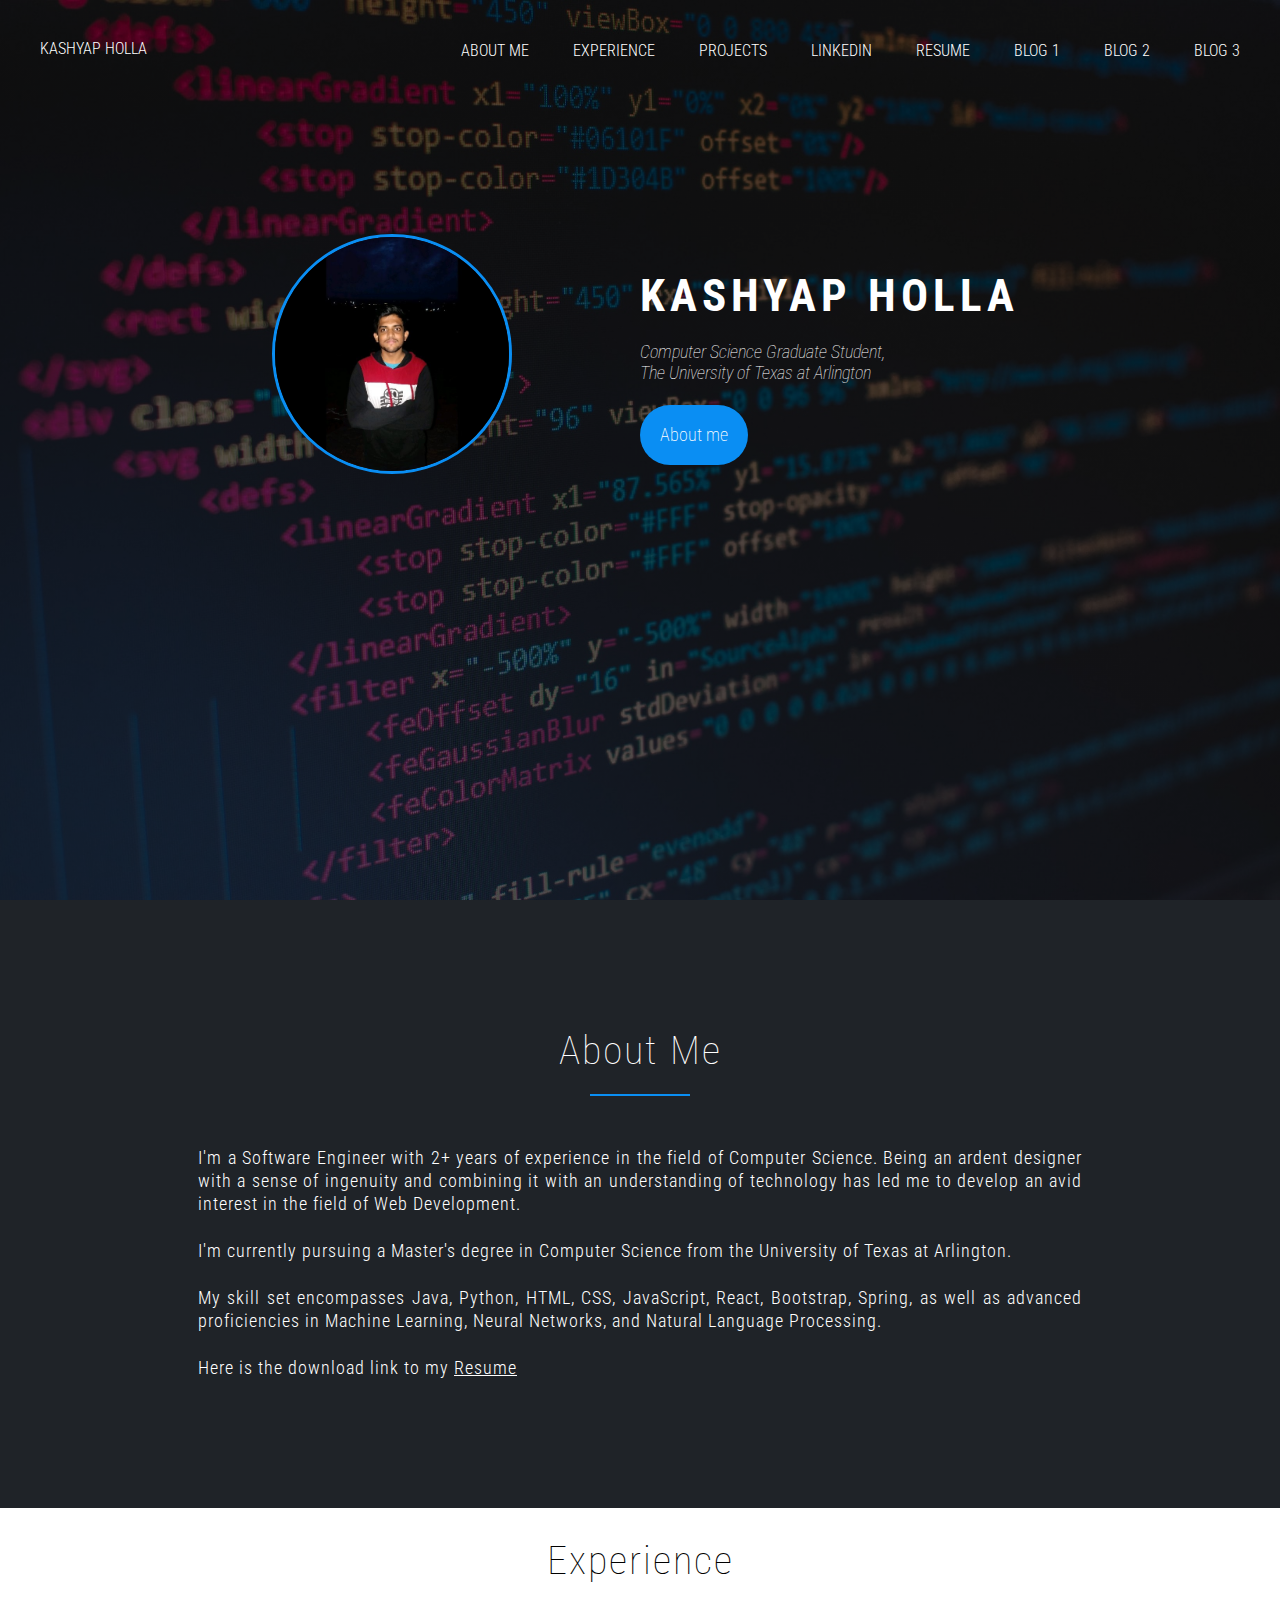
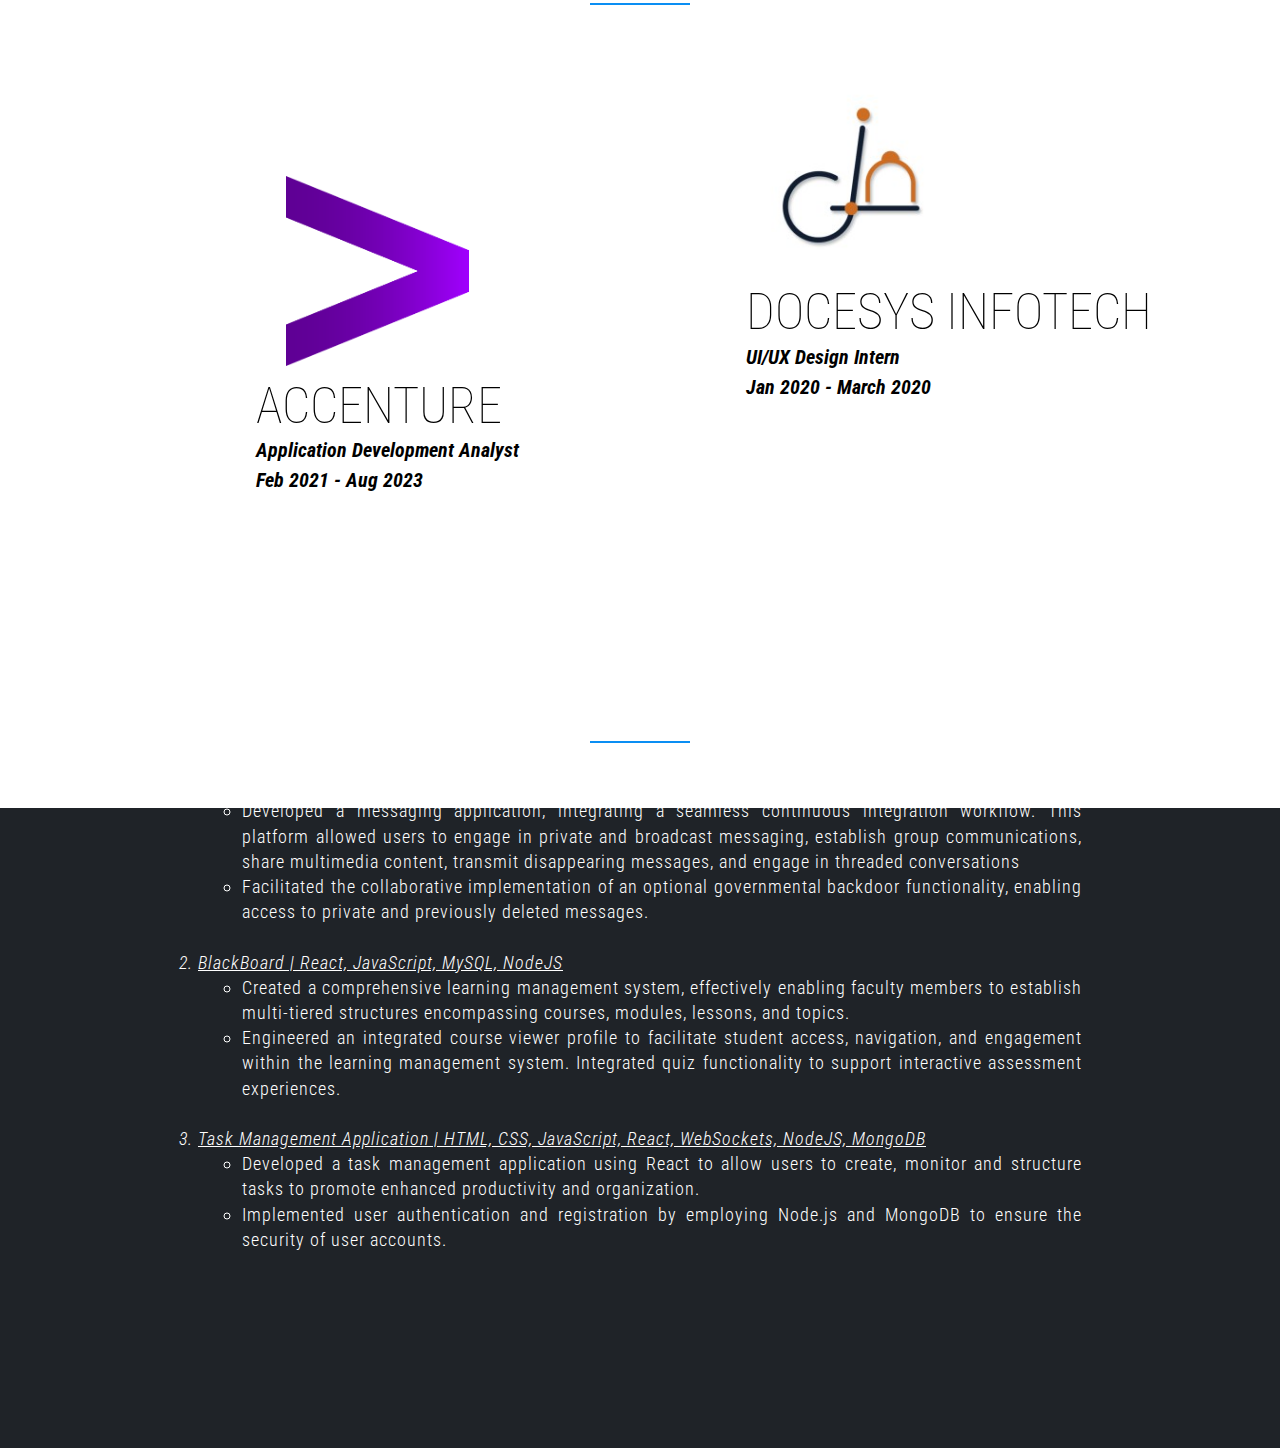
<file: index.html>
<!DOCTYPE html>
<html>
    <head>
        <meta name="viewport" content="width=device-width, initial-scale=1">
        <link rel="stylesheet" type="text/css" href="Data/necolas.github.io_normalize.css_8.0.1_normalize.css"/>
        <link rel="stylesheet" type="text/css" href="CSS/index.css"/>
        <link href="https://fonts.googleapis.com/css2?family=Roboto+Condensed:ital,wght@0,300;0,400;1,300;1,400&display=swap" rel="stylesheet">
        <link rel="shortcut icon" href="Images/favicon.png" type="image/x-icon">
        <title>Kashyap Holla</title>
    </head>

    <body>
        <header>
            <nav>
                <div class="header-nav">
                    <a class="header-nav-text" href="#main-page-section">KASHYAP HOLLA</a>
                    <ul class="header-nav-tabs">
                        <li><a href="#about-me-section">About me</a></li>
                        <li><a href="#experience-section">Experience</a></li>
                        <li><a href="#projects-section">Projects</a></li>
                        <li><a href="https://www.linkedin.com/in/kashyap-holla/" target="_blank">LinkedIn</a></li>
                        <li><a href="Data/Kashyap-Holla-Resume.pdf" target="_blank">Resume</a></li>
                        <li><a href="blog.html" target="_blank">Blog 1</a></li>
                        <li><a href="blog2.html" target="_blank">Blog 2</a></li>
                        <li><a href="blog3.html" target="_blank">Blog 3</a></li>
                    </ul>
                </div>
            </nav>
            <div id="main-page-section" class="header-main-page">
                <img class="header-main-img" src="Images/kashyap.jfif">
                <section class="header-main-text">
                    <h1>KASHYAP HOLLA</h1><br/>
                    <h4>Computer Science Graduate Student,<br/>The University of Texas at Arlington</h4><br/>
                    <a class="btn-header-main-page" href="#about-me-section">About me</a>
                </section>
            </div>
        </header>

        <section id="about-me-section" class="about-me">
            <div class="about-me-text">
                <h3>About Me</h3>
                <p class="about-me-paragraph">
                    I'm a Software Engineer with 2+ years of experience in the field of Computer Science.
                    Being an ardent designer with a sense of ingenuity and combining it with an understanding of technology has led me to develop an avid interest in the field of Web Development.<br/><br/>
                    I'm currently pursuing a Master's degree in Computer Science from the University of Texas at Arlington.<br/><br/>
                    My skill set encompasses Java, Python, HTML, CSS, JavaScript, React, Bootstrap, Spring, as well as advanced proficiencies in Machine Learning, Neural Networks, and Natural Language Processing.<br/><br/>
                    Here is the download link to my <a class="about-me-paragraph-resume" href="Data/Kashyap-Holla-Resume.pdf" target="_blank">Resume</a>
                </p>
            </div>
        </section>

        <section id="experience-section" class="experience">
            <div class="experience-page">
                <h3>Experience</h3>
                <div class="experience-accenture">
                    <img class="accenture" src="Images/Accenture.png">
                    <h4>ACCENTURE</h4>
                    <h5>Application Development Analyst<br/>Feb 2021 - Aug 2023</h5>   
                </div>
                <div class="experience-docesys">
                    <img class="docesys" src="Images/JustGrab.jfif">
                    <h4>DOCESYS INFOTECH</h4>
                    <h5>UI/UX Design Intern</h5>
                    <h5>Jan 2020 - March 2020</h5> 
                </div>
            </div>
        </section>
        
        <section id="projects-section" class="projects">
            <div class="projects-page">
                <h3>Projects</h3>
                    <ol class="projects-text">
                        <li class="projects-title">Messaging Platform | Java, React, WebSockets, JavaScript, MongoDB</li>
                            <ul class="project-one">
                                <li>Developed a messaging application, integrating a seamless continuous integration workflow. This platform allowed users to engage in private and broadcast messaging, establish group communications, share multimedia content, transmit disappearing messages, and engage in threaded conversations</li>
                                <li>Facilitated the collaborative implementation of an optional governmental backdoor functionality, enabling access to private and previously deleted messages.</li><br/>
                            </ul>
                        <li class="projects-title">BlackBoard | React, JavaScript, MySQL, NodeJS</li>
                        <ul class="project-one">
                            <li>Created a comprehensive learning management system, effectively enabling faculty members to establish multi-tiered structures encompassing courses, modules, lessons, and topics.</li>
                            <li>Engineered an integrated course viewer profile to facilitate student access, navigation, and engagement within the learning management system. Integrated quiz functionality to support interactive assessment experiences.</li><br/>
                        </ul>
                        <li class="projects-title">Task Management Application | HTML, CSS, JavaScript, React, WebSockets, NodeJS, MongoDB</li>
                        <ul class="project-one">
                            <li>Developed a task management application using React to allow users to create, monitor and structure tasks to promote enhanced productivity and organization.</li>
                            <li>Implemented user authentication and registration by employing Node.js and MongoDB to ensure the security of user accounts. </li>
                        </ul>
                    </ol>
                </p>
            </div>
        </section>


    </body>
</html>
</file>
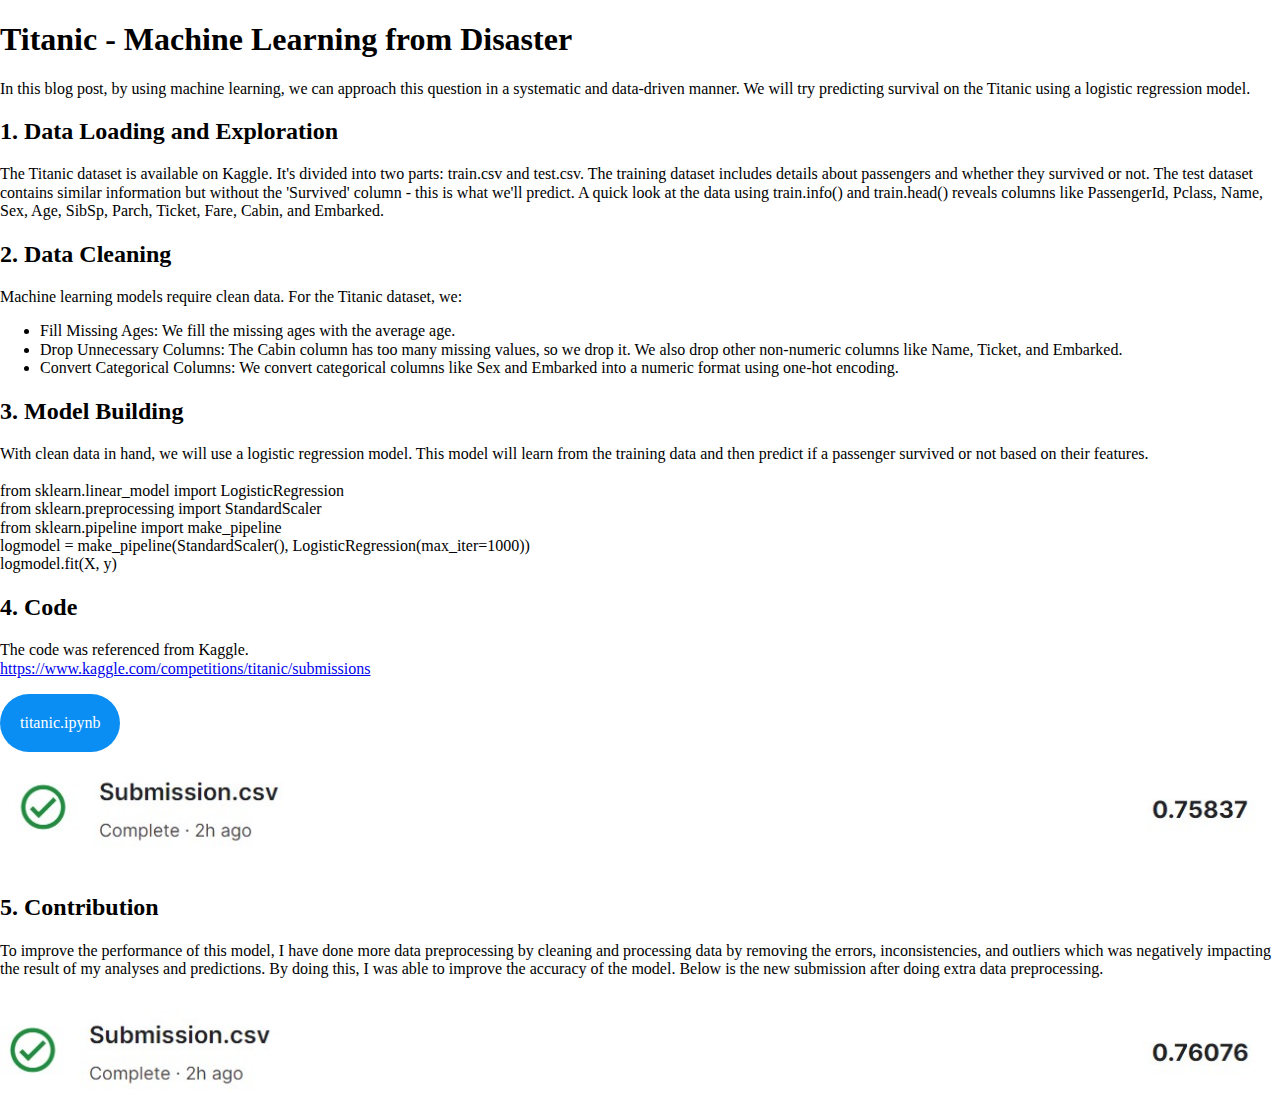
<file: blog.html>
<!DOCTYPE html>
<html>
    <head>
        <title>Kashyap Holla Blog</title>
        <meta name="viewport" content="width=device-width, initial-scale=1">
        <link rel="stylesheet" type="text/css" href="Data/necolas.github.io_normalize.css_8.0.1_normalize.css"/>
        <link rel="stylesheet" type="text/css" href="CSS/index2.css"/>
        <link rel="shortcut icon" href="Images/favicon.png" type="image/x-icon">
        <link href="https://cdn.jsdelivr.net/npm/bootstrap@5.3.2/dist/css/bootstrap.min.css" rel="stylesheet" integrity="sha384-T3c6CoIi6uLrA9TneNEoa7RxnatzjcDSCmG1MXxSR1GAsXEV/Dwwykc2MPK8M2HN" crossorigin="anonymous">
    <script defer src="https://cdn.jsdelivr.net/npm/bootstrap@5.3.2/dist/js/bootstrap.bundle.min.js" integrity="sha384-C6RzsynM9kWDrMNeT87bh95OGNyZPhcTNXj1NW7RuBCsyN/o0jlpcV8Qyq46cDfL" crossorigin="anonymous"></script>
    </head>
    <body>
        <div class="container">
            <h1>Titanic - Machine Learning from Disaster</h1>
            <p>In this blog post, by using machine learning, we can approach this question in a systematic and data-driven manner. We will try predicting survival on the Titanic using a logistic regression model.</p>
            <h2>1. Data Loading and Exploration</h2>
            <p>The Titanic dataset is available on Kaggle. It's divided into two parts: train.csv and test.csv. The training dataset includes details about passengers and whether they survived or not. The test dataset contains similar information but without the 'Survived' column - this is what we'll predict.
    
                A quick look at the data using train.info() and train.head() reveals columns like PassengerId, Pclass, Name, Sex, Age, SibSp, Parch, Ticket, Fare, Cabin, and Embarked.</p>
            <h2>2. Data Cleaning</h2>
            <p>Machine learning models require clean data. For the Titanic dataset, we:
                <ul>
                    <li>Fill Missing Ages: We fill the missing ages with the average age.</li>
                    <li>Drop Unnecessary Columns: The Cabin column has too many missing values, so we drop it. We also drop other non-numeric columns like Name, Ticket, and Embarked.</li>
                    <li>Convert Categorical Columns: We convert categorical columns like Sex and Embarked into a numeric format using one-hot encoding.</li>
                </ul>
            </p>
            <h2>3. Model Building</h2>
            <p>With clean data in hand, we will use a logistic regression model. This model will learn from the training data and then predict if a passenger survived or not based on their features.
                <br><br>
                from sklearn.linear_model import LogisticRegression 
                <br>
                from sklearn.preprocessing import StandardScaler
                <br>
                from sklearn.pipeline import make_pipeline
                <br>
                logmodel = make_pipeline(StandardScaler(), LogisticRegression(max_iter=1000))
                <br>
                logmodel.fit(X, y)</p>
            <h2>4. Code</h2>
            <p>The code was referenced from Kaggle.<br><a href="https://www.kaggle.com/competitions/titanic/submissions">https://www.kaggle.com/competitions/titanic/submissions</a></p>
            <a class="btn-header-main-page" href="Data/titanic.ipynb" download="Data/titanic.ipynb" target="_blank">titanic.ipynb</a>
            <!-- <a href="Data/titanic.ipynb" download="Data/titanic.ipynb" target="_blank">Code</a> -->
            <img src="Submission1.jpg" alt="Submission" width="100%">
            <h2>5. Contribution</h2>
            <p>To improve the performance of this model, I have done more data preprocessing by cleaning and processing data by removing the errors, inconsistencies, and outliers which was negatively impacting the result of my analyses and predictions. By doing this, I was able to improve the accuracy of the model. Below is the new submission after doing extra data preprocessing.</p>
            <img src="Submission2.jpg" alt="Submission" width="100%">
        </div>
    </body>
</html>
</file>
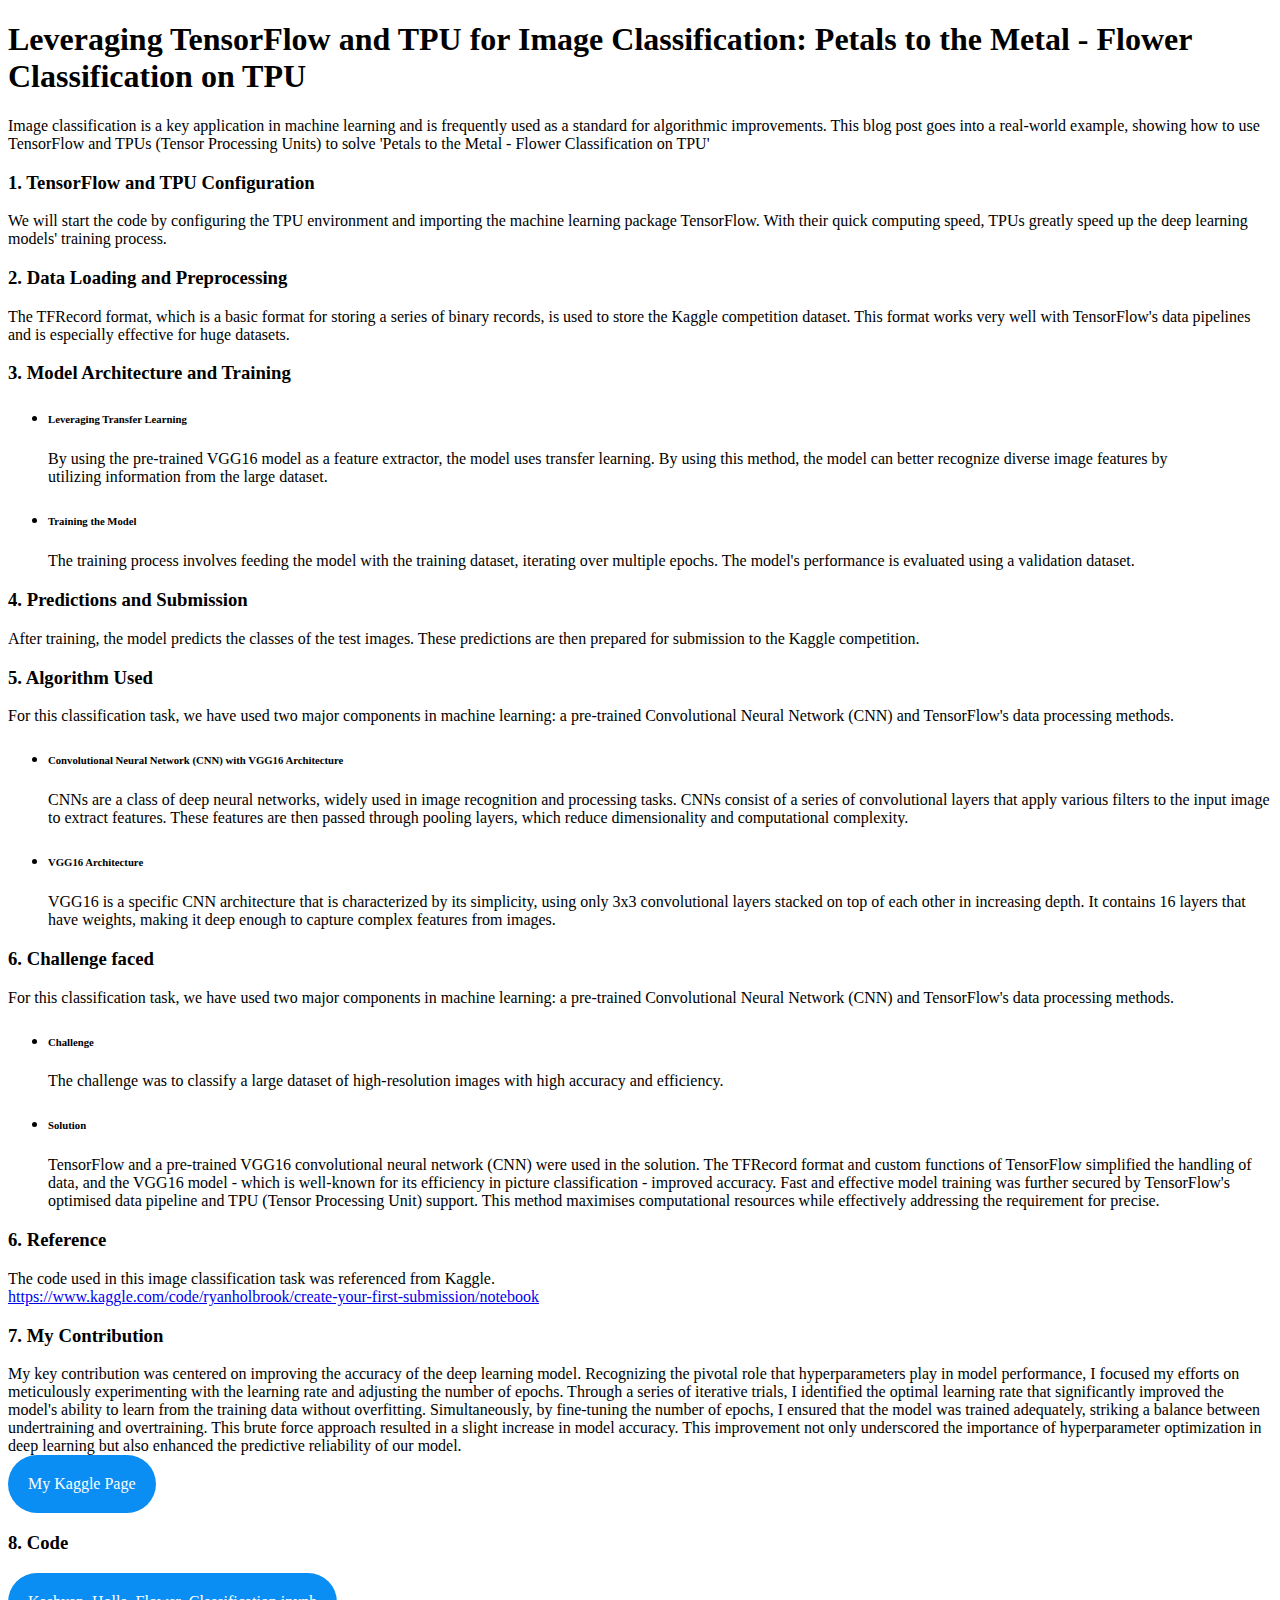
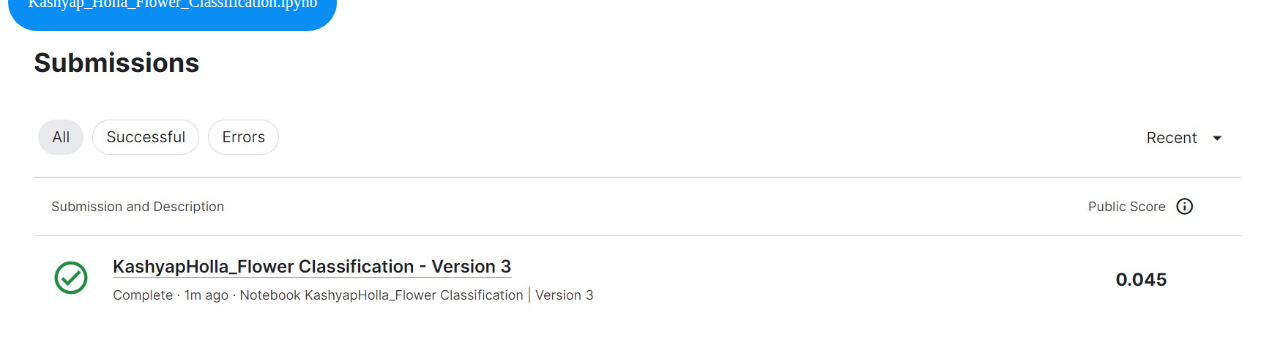
<file: blog2.html>
<!DOCTYPE html>
<html lang="en">
<head>
    <meta charset="UTF-8">
    <meta name="viewport" content="width=device-width, initial-scale=1.0">
    <link rel="stylesheet" type="text/css" href="CSS/index2.css"/>
    <link rel="shortcut icon" href="Images/favicon.png" type="image/x-icon">
    <title>Kashyap Holla Blog 2</title>
    <link href="https://cdn.jsdelivr.net/npm/bootstrap@5.3.2/dist/css/bootstrap.min.css" rel="stylesheet" integrity="sha384-T3c6CoIi6uLrA9TneNEoa7RxnatzjcDSCmG1MXxSR1GAsXEV/Dwwykc2MPK8M2HN" crossorigin="anonymous">
    <script defer src="https://cdn.jsdelivr.net/npm/bootstrap@5.3.2/dist/js/bootstrap.bundle.min.js" integrity="sha384-C6RzsynM9kWDrMNeT87bh95OGNyZPhcTNXj1NW7RuBCsyN/o0jlpcV8Qyq46cDfL" crossorigin="anonymous"></script>
</head>
<body>
    <div class="container">
            <h1>Leveraging TensorFlow and TPU for Image Classification: Petals to the Metal - Flower Classification on TPU</h1>
            <p>Image classification is a key application in machine learning and is frequently used as a standard for algorithmic improvements. This blog post goes into a real-world example, showing how to use TensorFlow and TPUs (Tensor Processing Units) to solve 'Petals to the Metal - Flower Classification on TPU'</p>
            <h3>1. TensorFlow and TPU Configuration</h3>
            <p>We will start the code by configuring the TPU environment and importing the machine learning package TensorFlow. With their quick computing speed, TPUs greatly speed up the deep learning models' training process.</p>
            <h3>2. Data Loading and Preprocessing</h3>
            <p>The TFRecord format, which is a basic format for storing a series of binary records, is used to store the Kaggle competition dataset. This format works very well with TensorFlow's data pipelines and is especially effective for huge datasets.
            </p>
            <h3>3. Model Architecture and Training</h3>
                <ul>
                    <li><h6>Leveraging Transfer Learning</h6></li>
                    <p>By using the pre-trained VGG16 model as a feature extractor, the model uses transfer learning. By using this method, the model can better recognize diverse image features by utilizing information from the large dataset.</p>
                    <li><h6>Training the Model</h6></li>
                    <p>The training process involves feeding the model with the training dataset, iterating over multiple epochs. The model's performance is evaluated using a validation dataset.</p>
                </ul>
            <h3>4. Predictions and Submission</h3>
            <p>After training, the model predicts the classes of the test images. These predictions are then prepared for submission to the Kaggle competition.</p>
            <h3>5. Algorithm Used</h3>
            <p>For this classification task, we have used two major components in machine learning: a pre-trained Convolutional Neural Network (CNN) and TensorFlow's data processing methods.
                <ul>
                    <li><h6>Convolutional Neural Network (CNN) with VGG16 Architecture</h6></li>
                    <p>CNNs are a class of deep neural networks, widely used in image recognition and processing tasks. CNNs consist of a series of convolutional layers that apply various filters to the input image to extract features. These features are then passed through pooling layers, which reduce dimensionality and computational complexity.</p>
                    <li><h6>VGG16 Architecture</h6></li>
                    <p>VGG16 is a specific CNN architecture that is characterized by its simplicity, using only 3x3 convolutional layers stacked on top of each other in increasing depth. It contains 16 layers that have weights, making it deep enough to capture complex features from images.</p>
                </ul>
            </p>
            <h3>6. Challenge faced</h3>
            <p>For this classification task, we have used two major components in machine learning: a pre-trained Convolutional Neural Network (CNN) and TensorFlow's data processing methods.
                <ul>
                    <li><h6>Challenge</h6></li>
                    <p>The challenge was to classify a large dataset of high-resolution images with high accuracy and efficiency.</p>
                    <li><h6>Solution</h6></li>
                    <p>TensorFlow and a pre-trained VGG16 convolutional neural network (CNN) were used in the solution. The TFRecord format and custom functions of TensorFlow simplified the handling of data, and the VGG16 model - which is well-known for its efficiency in picture classification - improved accuracy. Fast and effective model training was further secured by TensorFlow's optimised data pipeline and TPU (Tensor Processing Unit) support. This method maximises computational resources while effectively addressing the requirement for precise.</p>
                </ul>
            </p>
            <h3>6. Reference</h3>
            <p>The code used in this image classification task was referenced from Kaggle. <br> <a href="https://www.kaggle.com/code/ryanholbrook/create-your-first-submission/notebook" target="_blank">https://www.kaggle.com/code/ryanholbrook/create-your-first-submission/notebook</a></p>
            <h3>7. My Contribution</h3>
            <p>My key contribution was centered on improving the accuracy of the deep learning model. Recognizing the pivotal role that hyperparameters play in model performance, I focused my efforts on meticulously experimenting with the learning rate and adjusting the number of epochs. Through a series of iterative trials, I identified the optimal learning rate that significantly improved the model's ability to learn from the training data without overfitting. Simultaneously, by fine-tuning the number of epochs, I ensured that the model was trained adequately, striking a balance between undertraining and overtraining. This brute force approach resulted in a slight increase in model accuracy. This improvement not only underscored the importance of hyperparameter optimization in deep learning but also enhanced the predictive reliability of our model.<br><a class="btn-header-main-page" href="https://www.kaggle.com/kashyapholla" target="_blank">My Kaggle Page</a></p>
            <h3>8. Code</h3>
            <a class="btn-header-main-page" href="Data/Kashyap_Holla_Flower_Classification.ipynb" download="Data/Kashyap_Holla_Flower_Classification.ipynb" target="_blank">Kashyap_Holla_Flower_Classification.ipynb</a>
            <!-- <a href="Data/titanic.ipynb" download="Data/titanic.ipynb" target="_blank">Code</a> -->
            <img src="KaggleScore.jpg" alt="Submission" width="100%">
    </div>   
</body>
</html>
</file>
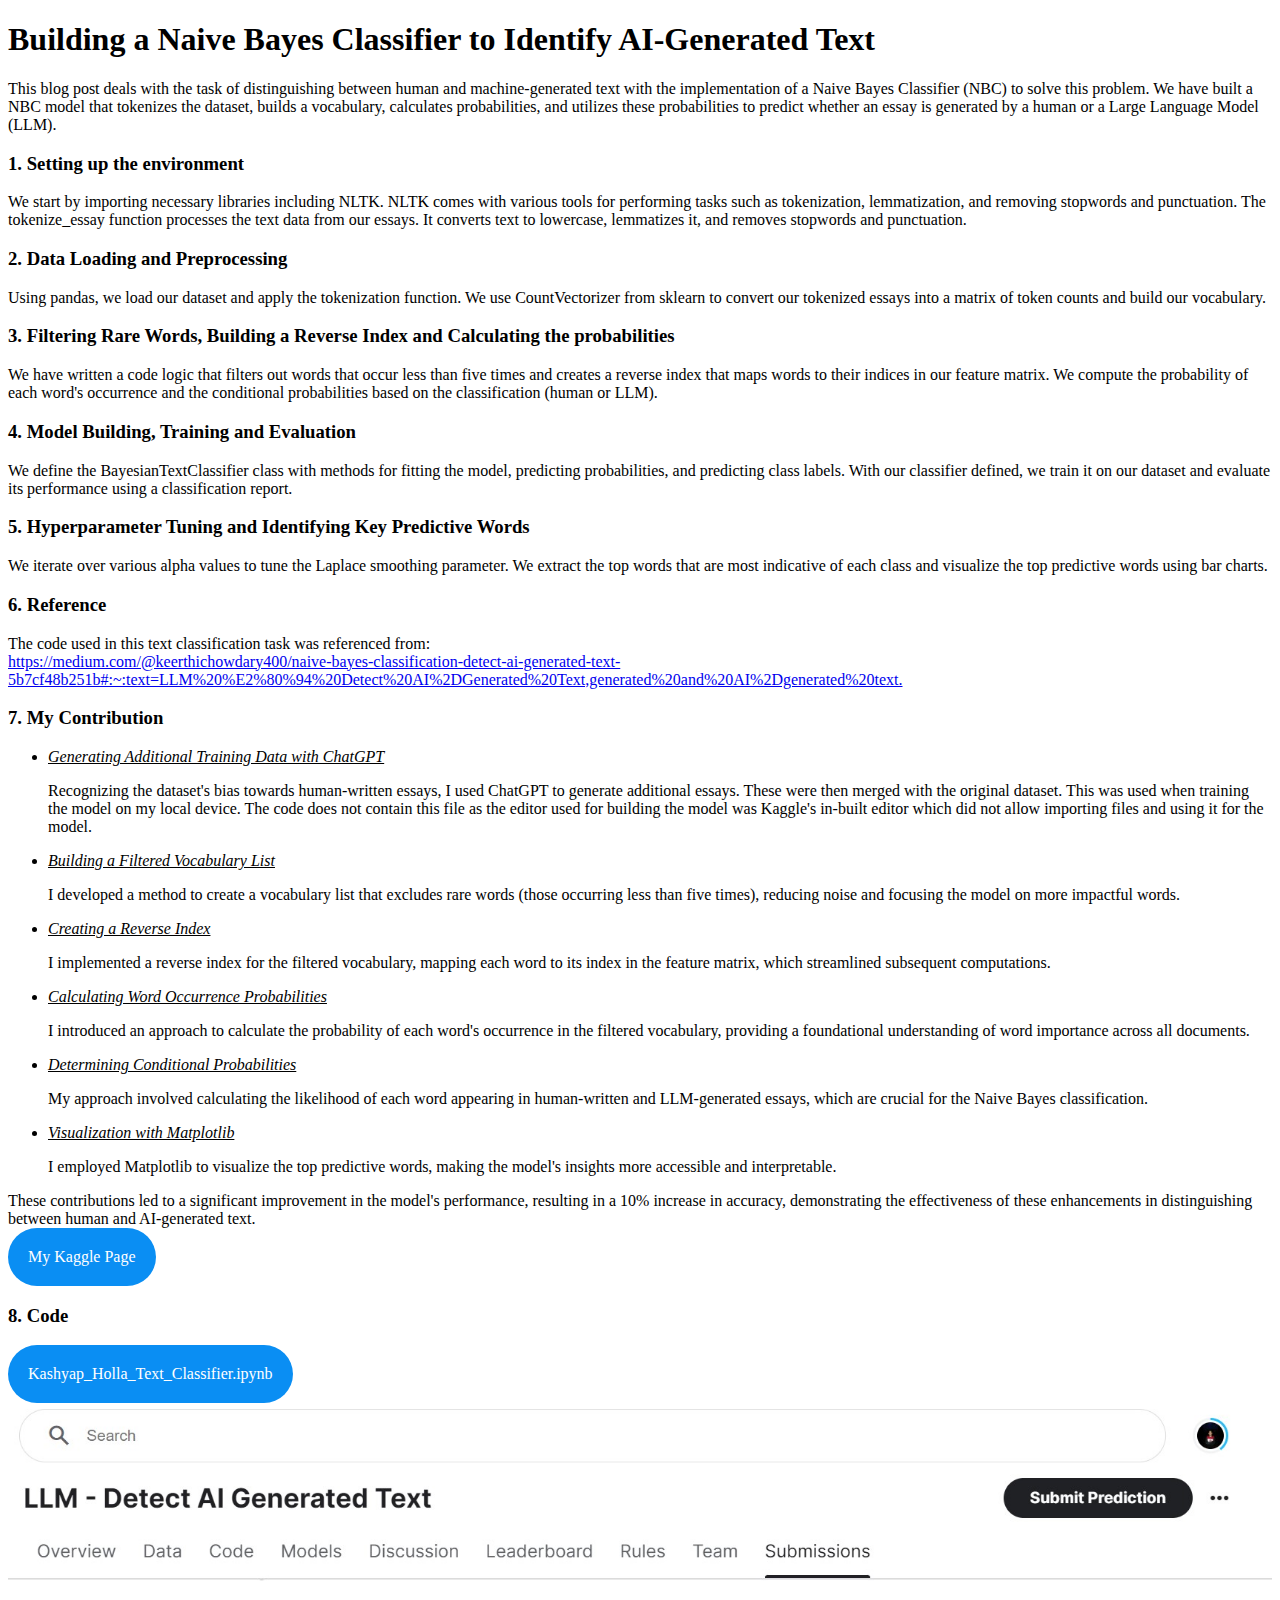
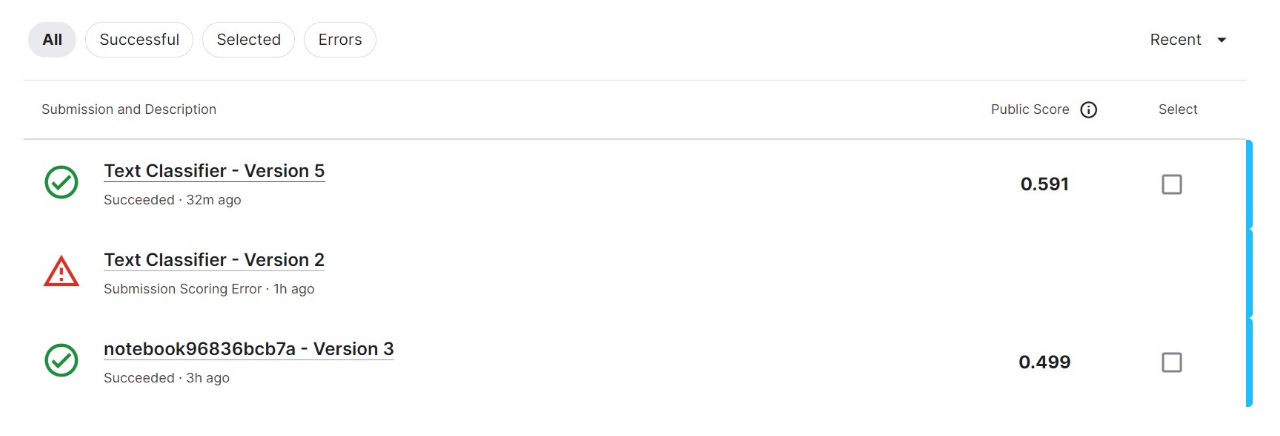
<file: blog3.html>
<!DOCTYPE html>
<html lang="en">
<head>
    <meta charset="UTF-8">
    <meta name="viewport" content="width=device-width, initial-scale=1.0">
    <link rel="stylesheet" type="text/css" href="CSS/index3.css"/>
    <link rel="shortcut icon" href="Images/favicon.png" type="image/x-icon">
    <title>Kashyap Holla Blog 3</title>
    <link href="https://cdn.jsdelivr.net/npm/bootstrap@5.3.2/dist/css/bootstrap.min.css" rel="stylesheet" integrity="sha384-T3c6CoIi6uLrA9TneNEoa7RxnatzjcDSCmG1MXxSR1GAsXEV/Dwwykc2MPK8M2HN" crossorigin="anonymous">
    <script defer src="https://cdn.jsdelivr.net/npm/bootstrap@5.3.2/dist/js/bootstrap.bundle.min.js" integrity="sha384-C6RzsynM9kWDrMNeT87bh95OGNyZPhcTNXj1NW7RuBCsyN/o0jlpcV8Qyq46cDfL" crossorigin="anonymous"></script>
</head>
<body>
    <div class="container">
            <h1>Building a Naive Bayes Classifier to Identify AI-Generated Text</h1>
            <p>This blog post deals with the task of distinguishing between human and machine-generated text with the implementation of a Naive Bayes Classifier (NBC) to solve this problem. We have built a NBC model that tokenizes the dataset, builds a vocabulary, calculates probabilities, and utilizes these probabilities to predict whether an essay is generated by a human or a Large Language Model (LLM).</p>
            <h3>1. Setting up the environment</h3>
            <p>We start by importing necessary libraries including NLTK. NLTK comes with various tools for performing tasks such as tokenization, lemmatization, and removing stopwords and punctuation. The tokenize_essay function processes the text data from our essays. It converts text to lowercase, lemmatizes it, and removes stopwords and punctuation.</p>
            <h3>2. Data Loading and Preprocessing</h3>
            <p>Using pandas, we load our dataset and apply the tokenization function. We use CountVectorizer from sklearn to convert our tokenized essays into a matrix of token counts and build our vocabulary.
            </p>
            <h3>3. Filtering Rare Words, Building a Reverse Index and Calculating the probabilities</h3>
            <p>We have written a code logic that filters out words that occur less than five times and creates a reverse index that maps words to their indices in our feature matrix. We compute the probability of each word's occurrence and the conditional probabilities based on the classification (human or LLM).</p>
            <h3>4. Model Building, Training and Evaluation</h3>
            <p>We define the BayesianTextClassifier class with methods for fitting the model, predicting probabilities, and predicting class labels. With our classifier defined, we train it on our dataset and evaluate its performance using a classification report.</p>
            <h3>5. Hyperparameter Tuning and Identifying Key Predictive Words</h3>
            <p>We iterate over various alpha values to tune the Laplace smoothing parameter. We extract the top words that are most indicative of each class and visualize the top predictive words using bar charts.
            </p>
            <h3>6. Reference</h3>
            <p>The code used in this text classification task was referenced from: <br> <a href="https://medium.com/@keerthichowdary400/naive-bayes-classification-detect-ai-generated-text-5b7cf48b251b#:~:text=LLM%20%E2%80%94%20Detect%20AI%2DGenerated%20Text,generated%20and%20AI%2Dgenerated%20text." target="_blank">https://medium.com/@keerthichowdary400/naive-bayes-classification-detect-ai-generated-text-5b7cf48b251b#:~:text=LLM%20%E2%80%94%20Detect%20AI%2DGenerated%20Text,generated%20and%20AI%2Dgenerated%20text.</a></p>
            <h3>7. My Contribution</h3>
            <ul>
                <li><u><i>Generating Additional Training Data with ChatGPT</i></u></li>
                <p>Recognizing the dataset's bias towards human-written essays, I used ChatGPT to generate additional essays. These were then merged with the original dataset. This was used when training the model on my local device. The code does not contain this file as the editor used for building the model was Kaggle's in-built editor which did not allow importing files and using it for the model.</p>
                <li><u><i>Building a Filtered Vocabulary List</i></u></li>
                <p>I developed a method to create a vocabulary list that excludes rare words (those occurring less than five times), reducing noise and focusing the model on more impactful words.</p>
                <li><u><i>Creating a Reverse Index</i></u></li>
                <p>I implemented a reverse index for the filtered vocabulary, mapping each word to its index in the feature matrix, which streamlined subsequent computations.</p>
                <li><u><i>Calculating Word Occurrence Probabilities</i></u></li>
                <p>I introduced an approach to calculate the probability of each word's occurrence in the filtered vocabulary, providing a foundational understanding of word importance across all documents.</p>
                <li><u><i>Determining Conditional Probabilities</i></u></li>
                <p>My approach involved calculating the likelihood of each word appearing in human-written and LLM-generated essays, which are crucial for the Naive Bayes classification.</p>
                <li><u><i>Visualization with Matplotlib</i></u></li>
                <p>I employed Matplotlib to visualize the top predictive words, making the model's insights more accessible and interpretable.</p>
            </ul>
            <p>These contributions led to a significant improvement in the model's performance, resulting in a 10% increase in accuracy, demonstrating the effectiveness of these enhancements in distinguishing between human and AI-generated text.<br><a class="btn-header-main-page" href="https://www.kaggle.com/kashyapholla" target="_blank">My Kaggle Page</a></p>
            <h3>8. Code</h3>
            <a class="btn-header-main-page" href="Data/text_classifier.ipynb" download="Data/text_classifier.ipynb" target="_blank">Kashyap_Holla_Text_Classifier.ipynb</a>
            <!-- <a href="Data/titanic.ipynb" download="Data/titanic.ipynb" target="_blank">Code</a> -->
            <img src="TextClassifier_After.jpg" alt="Submission" width="100%">
    </div>   
</body>
</html>
</file>
<file: CSS/index.css>
*{
    margin: 0;
    padding: 0;
    box-sizing: border-box;
}

html{
    background-color:rgb(31, 35, 40);
    color: white;
    font-family: 'Roboto Condensed','Arial',sans-serif;
    font-weight: 300;
    font-size: 18px;
    text-rendering: optimizeLegibility;  
}

/*----------------MAIN PAGE PART-------------*/

.header-main-text{
    position: absolute;
    color: white;
    /*width: 1140px;*/
    top: 30%;
    left: 50%;
    float: right;
}

.header-main-img{
    position: absolute;
    float: left;
    height: 240px;
    width: auto;
    top: 26%;
    right: 60%;
    border-radius: 100%;
    border: 3px solid #0a8ef3;
}

header{
    background-image: linear-gradient(rgba(0, 0, 0, 0.6), rgba(0, 0 ,0, 0.6)) ,url(..//Images/code.jpg);
    background-size: cover;
    background-position: center;
    height: 100vh;
}

h1{
    margin: 0;
    color: white;
    font-size: 250%;
    letter-spacing: 5px;
    word-spacing: 1px;
}

h4{
    font-weight: lighter;
    font-style: italic;
}

.btn-header-main-page:link,
.btn-header-main-page:visited {
    display: inline-block;
    padding: 20px 20px;
    font-weight: 200;
    text-decoration: none;
    background-color: #0a8ef3;
    border-radius: 40px;
    color: white;
    transition: background-color 0.2s;
}

.btn-header-main-page:hover,
.btn-header-main-page:active {
    background-color: #0767b2;
}


/*----------NAVIGATION TAB---------------*/

.header-nav-text{
    float: left;
    display: inline-block;
    margin-left: 40px;
    color: white;
    text-decoration: none;
    font-size: 90%;
    margin-top: 40px;
}

.header-nav-tabs{
    float: right;
    list-style: none;
    margin-top: 40px;
}

.header-nav-tabs li{
    display: inline-block;
    margin-right: 40px;
}

.header-nav-tabs li a:link,
.header-nav-tabs li a:visited{
    color: white;
    text-decoration: none;
    text-transform: uppercase;
    padding: 6px 0px;
    font-size: 90%;
    border-bottom: 2px solid transparent;
    transition: border-bottom 0.2s;
}

.header-nav-tabs li a:hover,
.header-nav-tabs li a:active{
    border-bottom: 2px solid #0a8ef3;
}

/*----------ABOUT ME SECTION----------*/

#about-me-section .about-me{
    /*position: relative*/
    height: 100vh;
    width: 1140px;
    margin: 0 auto;  
}

.about-me-text{
    margin: 10% 10%;
}

.about-me-text h3{
    text-align: center;
    color: white;
    font-size: 220%;
    font-weight: lighter;
    letter-spacing: 2px;
}

.about-me-text h3::after{
    display: block;
    height: 2px;
    background-color: #0a8ef3;
    content:" ";
    width: 100px;
    margin: 0 auto;
    margin-top: 20px;
}

.about-me-paragraph{
    margin-top: 50px;
    margin-left:  70px;
    margin-right: 70px;
    text-align: justify;
    line-height:130%;
    letter-spacing: 1px;
}

.about-me-paragraph-resume{
    color: white;
    text-decoration: underline;
}

/*-------------EXPERIENCE---------------------*/
.experience{
    /*margin-top: 50px;*/
    position: absolute;
    height: 100vh !important;
    width: 100%;
    /*margin: 0 auto;*/
    background-color: white;  
    color: black;
    padding: 0px;
}
.experience-page h3{
    text-align: center;
    font-size: 220%;
    font-weight: lighter;
    letter-spacing: 2px;
    margin-top: 30px;
}

.experience-page h3::after{
    display: block;
    height: 2px;
    background-color: #0a8ef3;
    content:" ";
    width: 100px;
    margin: 0 auto;
    margin-top: 20px;
}
.experience-accenture{
    position: absolute;
    float: left;
    top: 50%;
    left: 20%;
}
.experience-docesys{
    float: right;
}

.accenture{
    position: absolute;
    float: left;
    height: 250px;
    width: auto;
    right: 20px;
    bottom: 72%;
    padding: 30px;
}

.experience-accenture h4{
    font-style: normal;
    font-size: 50px;
    padding-top: 20px;
    padding-right: 5px;
}
.experience-accenture h5{
    font-style: italic;
    font-size: 20px;
    left: 40%;
    text-align: left;
    line-height: 150%;
}

.experience-docesys{
    position: absolute;
    float: right;
    top: 18%;
    right: 10%;
}

.docesys{
    height: 210px;
    width: auto;
    left: 20px;
    bottom: 5%;
    padding: 10px;
}

.experience-docesys h4{
    font-style: normal;
    font-size: 50px;
}

.experience-docesys h5{
    font-style: italic;
    font-size: 20px;
    right: 40%;
    text-align: left;
    line-height: 150%;
}

/*---------------PROJECTS----------------*/
.projects{
    position: absolute;
    display: block;
    margin-top: 50%;
    height: 100vh;
    width: 100%;
    color: white;
}
.projects-page{
    margin: 10% 10%; 
}
.projects-page h3{
    text-align: center;
    color: white;
    font-size: 220%;
    font-weight: lighter;
    letter-spacing: 2px;
}
.projects-page h3::after{
    display: block;
    height: 2px;
    background-color: #0a8ef3;
    content:" ";
    width: 100px;
    margin: 0 auto;
    margin-top: 20px;
}
.projects-text{
    margin-top: 30px;
    margin-left:  70px;
    margin-right: 70px;
    text-align: justify;
    line-height:140%;
    letter-spacing: 1px;
}
.project-one{
    margin-left: 5%;
}
.projects-title{
    text-decoration: underline;
    font-style: italic;
}
</file>
<file: CSS/index2.css>
.btn-header-main-page:link,
.btn-header-main-page:visited {
    display: inline-block;
    padding: 20px 20px;
    font-weight: 200;
    text-decoration: none;
    background-color: #0a8ef3;
    border-radius: 40px;
    color: white;
    transition: background-color 0.2s;
}

.btn-header-main-page:hover,
.btn-header-main-page:active {
    background-color: #0767b2;
}
</file>
<file: CSS/index3.css>
.btn-header-main-page:link,
.btn-header-main-page:visited {
    display: inline-block;
    padding: 20px 20px;
    font-weight: 200;
    text-decoration: none;
    background-color: #0a8ef3;
    border-radius: 40px;
    color: white;
    transition: background-color 0.2s;
}

.btn-header-main-page:hover,
.btn-header-main-page:active {
    background-color: #0767b2;
}
</file>
